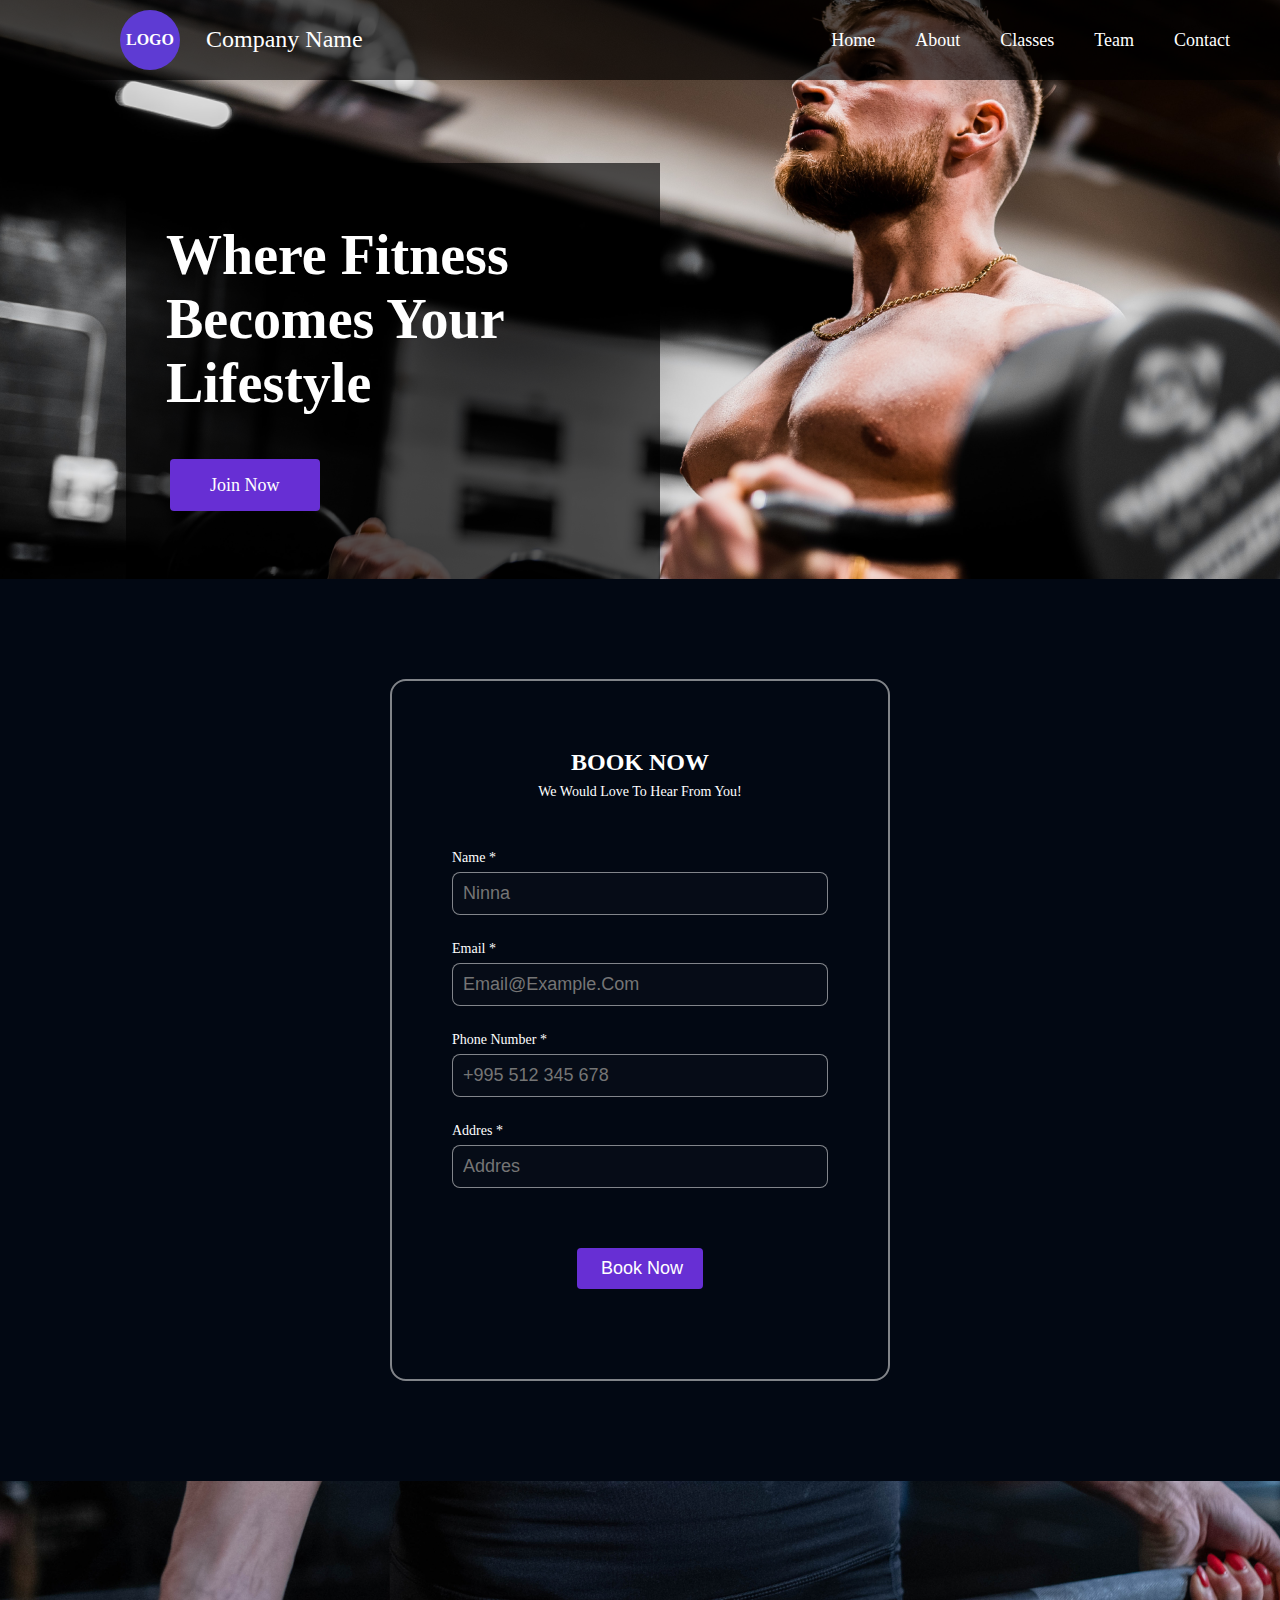
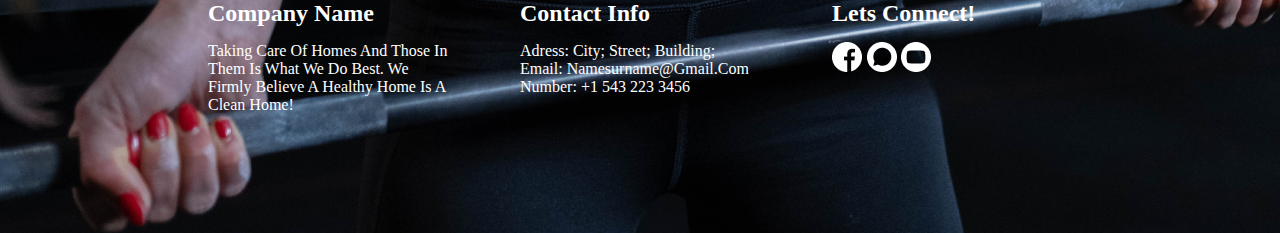
<file: booking.html>
<!DOCTYPE html>
<html lang="en">
  <head>
    <meta charset="UTF-8" />
    <meta http-equiv="X-UA-Compatible" content="IE=edge" />
    <meta name="viewport" content="width=, initial-scale=1.0" />
    <meta
      name="description"
      content="This website will help you to grow as a sportsman and will help you to improve your health"
    />
    <link rel="stylesheet" href="style/style.css" />
    <title>Booking</title>
  </head>
  <body>
    <header>
      <div id="headernav"></div>
      <a href="index.html"><h1>LOGO</h1></a>
      <p>Company Name</p>
      <div class="headerdiv">
        <h2>Where Fitness Becomes Your Lifestyle</h2>
        <a href="booking.html">Join Now</a>
      </div>
    </header>
    <main>
      <div class="bookingmain">
        <div class="bookingsquare">
          <h3>BOOK NOW</h3>
          <p>We would love to hear from you!</p>
          <form action="#">
            <label for="name" class="must">Name *</label>
            <input
              type="text"
              name="name"
              id="name"
              placeholder="Ninna"
              required
            />
            <label for="mail" class="must">Email *</label>
            <input
              type="email"
              name="mail"
              id="mail"
              placeholder="email@example.com"
              required
            />
            <label for="phonenumber" class="must">Phone number *</label>
            <input
              type="number"
              name="phonenumber"
              id="phonenumber"
              placeholder="+995 512 345 678"
              required
            />
            <label for="addres" class="must">Addres *</label>
            <input
              type="text"
              name="addres"
              id="addres"
              placeholder="addres"
              required
            />
            <input type="submit" value="book now" class="bookingbutton" />
          </form>
        </div>
      </div>
      <div class="messagebutton" onclick="showmessagebox()">
        <i class="fa-regular fa-message"></i>
      </div>
      <div class="messagebox" id="messagebox">
        <div class="messagetop">
          <p>Text us</p>
          <p class="closesign" onclick="hidemessagebox()">&#x2715;</p>
        </div>
        <div class="messagemain">
          <input
            type="text"
            name="name"
            id="name"
            placeholder="Name"
            required
          />
          <input
            type="email"
            name="email"
            id="email"
            placeholder="Email"
            required
          />
          <textarea
            name="arefortext"
            id="arefortext"
            cols="30"
            rows="10"
            placeholder="Write your comment"
            required
          ></textarea>
        </div>
        <div class="messagefoot">
          <i class="fa-regular fa-paper-plane" onclick="hidemessagebox()"></i>
        </div>
      </div>
    </main>
    <footer>
      <div class="footermain">
        <div class="footertab">
          <h3>Company name</h3>
          <p>
            Taking care of homes and those in them is what we do best. We firmly
            believe a healthy home is a clean home!
          </p>
        </div>
        <div class="footertab">
          <h3>Contact Info</h3>
          <p>
            Adress: city; street; building; Email: namesurname@gmail.com Number:
            +1 543 223 3456
          </p>
        </div>
        <div class="footertab">
          <h3>Lets Connect!</h3>
          <div class="footerlinks">
            <a href="https://www.facebook.com/lursmanashvili8/" rel="follow"
              ><img src="img/fb.png" alt="facebooklogo"
            /></a>
            <a href="https://www.whatsapp.com/"rel="follow"
              ><img src="img/whatsapp.png" alt="whatsapplogo" 
            /></a>
            <a href="https://www.youtube.com/watch?v=sElE_BfQ67s" rel="follow"
              ><img src="img/youtube.png" alt="youtubelogo"
            /></a>
          </div>
        </div>
      </div>
    </footer>
    <script src="js/header.js"></script>
  </body>
</html>
</file>
<file: style/style.css>
*{
    margin: 0;
    padding: 0;
    text-decoration: none;
    list-style-type: none;
    box-sizing: border-box;
    font-size: 18px;
    text-transform: capitalize;
    color: #ffffff;
}
header{
    background-image: url(../img/background.png);
    position: relative;
}
#headernav{
    width: 100%;
    padding: 40px;
    padding-left: 60px;
    background-color: rgb(0 , 0, 0, 0.64);
    display: flex;
    align-items: center;
}
#headernav h1{
    width: 60px;
    height: 60px;
    background-color: #5E3BD3;
}
h1{
    width: 60px;
    height: 60px;
    background-color: #5E3BD3;
    border-radius: 50%;
    margin-left: 120px;
    margin-top: -70px;
    font-size: 16px;
    display: flex;
    justify-content: center;
    align-items: center;
}
header p{
    display: block;
    color: #ffffff;
    font-size: 24px;
    margin-left: 206px;
    margin-top: -44px;  
}
#headernav ul{
    padding: 30px;
    display: flex;
    align-items: center;
    position: absolute;
    right: 0;
}
#headernav li:hover{
    background-color: #672FD4;
    padding: 14px 0;
    border-radius: 10px;
}
#headernav a{
    color: #ffffff;
    padding: 20px;
}
#contact{
    background-color: #5E3BD3;
}
.headerdiv{
    margin-top: 110px;
    width: 534px;
    height: 416px;
    margin-left: 126px;
    background-color: rgb(0 , 0, 0, 0.64);
}
.headerdiv h2{
    text-align: left;
    color: #ffffff;
    font-size: 56px;
    padding-top: 60px;
    padding-left: 40px;
    padding-bottom: 60px;
}
.headerdiv a{
    background-color: #672FD4;
    padding: 16px 40px;
    color: #ffffff;
    margin-left: 44px;
    border-radius: 4px;
}
/* home */
main{
    background-color: #020813;;
}
.homefirst{
    width: 100%;
    display: flex;
}
.homeimg{
    width: 560px;
    height: 592px;
    margin: 50px 40px;
}
.homeimg img{
    width: 100%;
    height: 100%;
    background-image: url(../img/girl.png);
    background-position: center;
    background-repeat: no-repeat;
    background-size: cover;
}
.text1{
    margin-top: 200px;
    margin-left: 80px;
    text-align: center;
}
.homefirst h2{
    text-align: center;
    color: #ffffff;
    font-size: 36px;
    padding-bottom: 36px;
}
.text1 p{
    width: 512px;
    padding-bottom: 84px;
    color: #ffffff;
    text-align: left;
    line-height: 26px;
}
.text1 a{
    background-color: #672FD4;
    color: #ffffff;
    padding: 8px 24px;
    border-radius: 4px;
}
.homesecond{
    width: 100%;
    display: flex;
}
.homeimg1 img{
    margin-top: 30px;
    margin-left:  70px;
    margin-bottom: 100px;
}
main h2{
    font-size: 36px;
    text-align: center;
    margin-bottom: 52px;
}
main p{
    text-align: left;
    margin-bottom: 64px;
}
.images{
    width: 1216px;
    margin: 0 auto;
    margin-bottom: 100px;
    display: flex;
    justify-content: space-between;
    align-items: center;
}
.img1{
    width: 280px;
    height: 360px;
}
.booking{
    width: 190px;
    padding-bottom: 100px;
    margin: 0 auto;
}
.booking a{
    padding: 8px 24px;
    background-color: #5E3BD3;
    border-radius: 4px;
}
/* aboutus */
.hfaboutus{
    margin-top: 70px;
}
/* classes */
.classesh2{
    padding-top: 100px;
}
.classesp{
    margin: 62px 70px;
}
.classestable{
    width: 1200px;
    display: flex;
    margin-left: -180px;
}
.classestable h3{
    padding-left: 250px;
    padding-bottom: 15px;
    font-size: 24px;
}
.grayline{
    width: 100%;
    height: 1px;
    background-color: #ffffff;
    opacity: 0.5;
    margin-top: -40px;
}
.bigtable a{
    background-color: #5E3BD3;
    padding: 8px 24px;
    margin-top: -60px;
    border-radius: 4px;
}
.classestable1{
    width: 100%;
    padding-left: 70px;
    padding-right: 70px;
    padding-top: 20px;
    display: flex;
    justify-content: space-between;
    align-items: center;
}
.graylinelast{
    width: 100%;
    height: 1px;
    background-color: #ffffff;
    opacity: 0.5;
    margin-top: -40px;
}
.graylinetop{
    width: 100%;
    height: 1px;
    background-color: #ffffff;
    opacity: 0.5;
}
.hours{
    margin-left: -20px;
}
.trainer{
    margin-left: 40px;
}
.readmore a{
    margin-top: 44px;
    padding-bottom: 110px;
    display: flex;
    justify-content: center;
}
/* ourteam */
.ourteamhead p{
    margin: 62px 70px;
}
.ourteamhead h2{
    padding-top: 100px;
}
.ourteamimages{
    width: 90%;
    margin: 70 auto;
    margin-left: 70px;
    padding-bottom: 50px;
    display: flex;
    justify-content:space-between;
    align-items: center;
    align-content: space-between;
    flex-wrap: wrap;

}
.ourteamimages .ourteamimg{
    width: 280px;
    height: 660px;
}
.ourteamimages h3{
    padding-top: 16px;
    padding-bottom: 16px;
}
/* booking */
.bookingmain{
    padding-top: 100px;
    padding-bottom: 100px;
}

.bookingsquare{
    width: 500px;
    border: 2px solid rgba(255, 255, 255, 0.5);
    border-radius: 16px;
    margin: 0 auto;
}
.bookingsquare h3{
    text-align: center;
    padding-top: 68px;
    padding-bottom: 8px;
    font-size: 24px;
}
.bookingsquare p{
    text-align: center;
    font-size: 14px;
}
.bookingsquare form{
    width: 100%;
    margin-bottom: 20px;
    padding: 40px 60px;
    margin-top: -60px;
}
.bookingsquare input{
    width: 100%;
    padding: 10px;
    margin-bottom: 20px;
    background-color: rgba(255, 255, 255, 0.02);
    border: 1px solid rgba(255, 255, 255, 0.5);
    border-radius: 8px;
}
.bookingsquare .must {
    font-size: 14px;
    line-height: 28px;
}
.bookingsquare .bookingbutton{
    width: 126px;
    background-color: #672FD4;
    padding: 10px 24px;
    border-radius: 4px;
    display: flex;
    justify-content: center;
    margin: 0 auto;
    margin-top: 40px;
    margin-bottom: 30px;
    border: none;
    cursor: pointer;
}
/* footer  */
footer{
    width: 100%;
    height: 352px;
    background-image: url(../img/footer.png);
    display: flex;
    justify-content: center;
    align-items: center;
}
.footermain{
    width: 864px;
    display: flex;
    justify-content: space-between;
    align-content: center;
}
.footertab{
    width: 240px;
}
.footertab h3{
    font-size: 24px;
    padding-bottom: 15px;
}
.footertab p{
    font-size: 16px;
}

/* slider */
.item{
    padding-bottom: 200px;
}

/* messagebutton */
.messagebutton{
    width: 300px;
    position: fixed;
    bottom: 10px;
    left: 96%;
}
.fa-message{
    font-size: 36px;
    color: #204a20;
}
.fa-message:hover{
    cursor: pointer;
    color: #00ff00;
}
.messagebox{
    width: 300px;
    position: fixed;
    bottom: 10px;
    right: 10px;
    background-color: #662fd4;
    border: 4px solid #000000;
    border-radius: 10px;
    display: none;
}
.messagetop{
    width: 260px;
    display: flex;
    justify-content: space-between;
    margin-bottom: -50px;
    margin-left: 20px;
}
.messagetop p{
    font-size: 20px;
    padding: 4px 0;
    color: #ffffff;
}
.messagetop .closesign{
    color: #ff0000;
}
.messagetop .closesign:hover{
    cursor: pointer;
}
.messagemain{
    margin-left: 20px;
}
.messagemain input, textarea{
    background-color: rgb(1, 1, 1, 0.5);
    border: 1px solid #000000;
}
#email{
    margin-top: 20px;
}
textarea{
    width: 250px;
    height: 100px;
    margin-top: 20px;
    margin-bottom: 20px;
    resize: none;
}
.messagefoot{
    display: flex;
    justify-content: center;
    margin-bottom: 20px;
}
.messagefoot i{
    font-size: 30px;
    color: #00ff00;
}
.messagefoot i:hover{
    cursor: pointer;
} 
/* responsive */
@media only screen and (max-width: 768px) {
    header{
    width: 768px;
    background-image: url(../img/background.png);
    background-position: center;
    background-size: cover;
    }
    header h1{
    margin-left: 20px;
    }
    header p{
    margin-left: 90px;
    margin-top: -38px;
    font-size: 16px;
    }
    .homefirst .homeimg img{
        width: 300px;
        height: 400px;
        background-position: center;
        background-size: cover;
    }
    .text1{
        margin-top: 50px;
        margin-left: -236px;
        text-align: center;
    }
    .homefirst h2{
        text-align: center;
        color: #ffffff;
        font-size: 26px;
        padding-bottom: 0;
    }
    .text1 p{
        width: 312px;
        padding-bottom: 14px;
        color: #ffffff;
        text-align: left;
        line-height: 26px;
    }
    .text1 a{
        background-color: #672FD4;
        color: #ffffff;
        padding: 8px 24px;
        border-radius: 4px;
    }
    .homeimg1 img{
        width: 300px;
        height: 400px;
        background-position: center;
        background-size: cover;
    }
    .homesecond{
        margin-top: -150px;
        margin-left: 276px;
    }
    main h2{
        font-size: 26px;
    }
    .images{
        width: 620px;
        height: 820px;
        margin: 0 auto;
        margin-bottom: 100px;
        display: flex;
        justify-content: space-between;
        align-items: center;
        flex-wrap: wrap;
    }
    .footertab h3{
    font-size: 20px;
    padding-bottom: 15px;
    }
    .footertab p{
    font-size: 12px;
    }
    .footermain{
        width: 568px;
        display: flex;
        justify-content: space-between;
        align-content: center;
    }
    .footertab{
        width: 160px;
    }
    .footermain p{
        line-height: 18px;
    }
}

@media only screen and (max-width:390px) {
    header{
        width: 390px;
        background-image: url(../img/background.png);
        background-position: center;
        background-size: cover;
        position: relative;
    }
    header ul{
        position: absolute;
        left: -10px;
    }
    header h1{
        display: none;
    }
    header p{
        display: none;
    }
    header ul a{
        font-size: 12px;
    }
    .headernav li:hover{
        background-color: #672FD4;
        padding:0;
        border-radius: 10px;
    }
    .headerdiv{
        margin-top: 40px;
        width: 334px;
        height: 216px;
        margin-left: 20px;
        background-color: rgb(0 , 0, 0, 0.64);
    }
    .headerdiv h2{
        text-align: left;
        color: #ffffff;
        font-size: 30px;
        padding-top: 20px;
        padding-left: 40px;
        padding-bottom: 50px;
    }
    .headerdiv a{
        background-color: #672FD4;
        padding: 12px 30px;
        color: #ffffff;
        margin-left: 44px;
        border-radius: 4px;
    }
    .homefirst .homeimg img{
        width: 150px;
        height: 200px;
        background-position: center;
        background-size: cover;
        margin-left: -40px;
    }
    .text1{
        text-align: center;
        display: block;
        margin: 0 auto;
        margin-top: 46px;
        margin-left: -20px;
    }
    .homefirst h2{
        text-align: left;
        color: #ffffff;
        font-size: 18px;
        padding-top: 0;
    }
    .text1 p{
        width: 202px;
        /* padding-bottom: 14px; */
        color: #ffffff;
        text-align: left;
        line-height: 18px;
        font-size: 14px;
        margin-top: -40px;
    }
    .continue{
        margin-top: -50px;
    }
    .text1 a{
        background-color: #672FD4;
        color: #ffffff;
        padding: 2px 6px;
        border-radius: 4px;
    }
    .homeimg1 img{
        width: 150px;
        height: 200px;
        background-position: center;
        background-size: cover;
        margin-left: 0;
    }
    .homesecond{
        margin-top: -350px;
        margin-left: -8px;
        margin-bottom: 30px;
    }
    .homesecond .text1{
        margin-top: 30px;
        padding-left: 30px;
    }
    main h2{
        font-size: 24px;
    }
    .images{
        width: 390px;
        height: 1560px;
        /* margin: 0 auto; */
        margin-left: 52px;
        margin-bottom: 100px;
        display: flex;
        justify-content: space-between;
        align-items: center;
        flex-wrap: wrap;
    }
    .footertab h3{
    font-size: 16px;
    padding-bottom: 15px;
    }
    .footertab p{
    font-size: 10px;
    }
    .footermain{
        width: 390px;
        height: 352px;
        display: flex;
        justify-content: space-between;
        align-content: center;
        flex-wrap: wrap;
    }
    .footertab{
        width: 160px;
        padding: 20px;
    }
    .footermain p{
        line-height: 16px;
    }
    .booking a{
        padding: 8px 24px;
        background-color: #5E3BD3;
        border-radius: 4px;
    }
}
</file>
